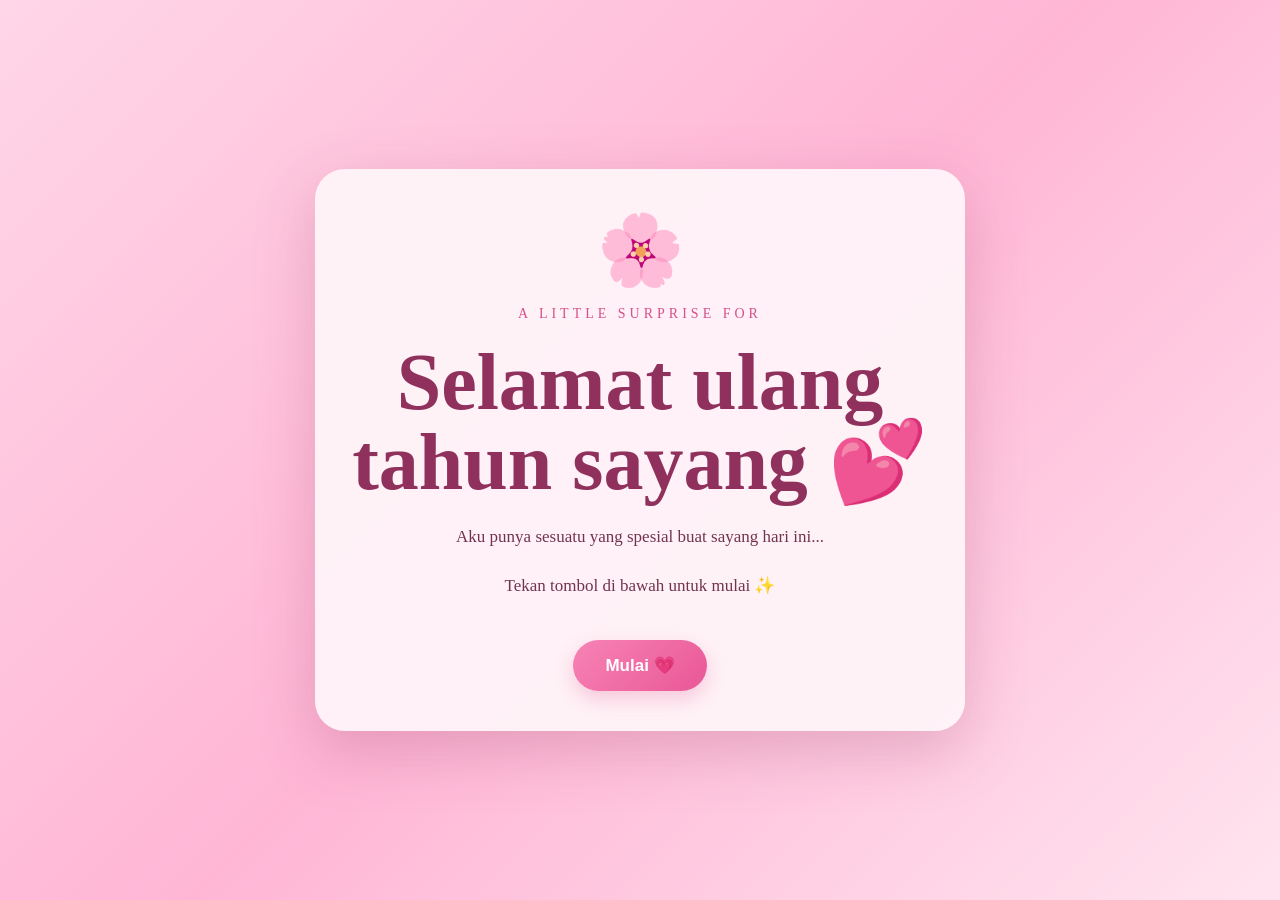
<file: index.html>
<!DOCTYPE html>
<html lang="id">

<head>
    <meta charset="UTF-8">
    <meta name="viewport" content="width=device-width, initial-scale=1.0">
    <title>Birthday Surprise 💕</title>
    <link rel="stylesheet" href="style.css">
</head>

<body>

<!-- =====================================================
     HALAMAN 1
===================================================== -->
<section id="page1" class="page active">
    <div class="card">
        <div class="flower">🌸</div>
        <div class="small-title">
            A LITTLE SURPRISE FOR
        </div>
        <h1>
            Selamat ulang<br>
            tahun sayang 💕
        </h1>
        <p>
            Aku punya sesuatu yang spesial buat sayang hari ini...
        </p>
        <p>
            Tekan tombol di bawah untuk mulai ✨
        </p>
        <button onclick="halaman2()">
            Mulai 💗
        </button>
    </div>
</section>

<!-- =====================================================
     HALAMAN 2
===================================================== -->
<section id="page2" class="page">
    <div class="card">
        <div class="flower">🔐</div>
        <h2>Kode Rahasia</h2>
        <p>
            Masukkan kode rahasia untuk membuka kejutan 💌
        </p>
        <input id="kode" type="password" placeholder="Masukkan kode...">
        <br>
        <button onclick="cekKode()">
            Buka 💌
        </button>
        <p id="pesanError"></p>
    </div>
</section>

<!-- =====================================================
     HALAMAN 3
===================================================== -->
<section id="page3" class="page">
    <div class="card">
        <div id="judulKado" class="small-title">
            ADA SESUATU UNTUK SAYANG
        </div>
        <div id="giftBox" class="gift-box">
            <div class="gift" onclick="bukaKado()">🎁</div>
        </div>
        <p id="teksKado">
            Tekan hadiahnya 💕
        </p>

        <!-- KUE -->
        <div id="cakeArea" class="cake-area">
            <div class="cake">
                <div class="candles">
                    <div class="candle" onclick="matikanApi(this)">
                        <div class="flame"></div>
                    </div>
                    <div class="candle" onclick="matikanApi(this)">
                        <div class="flame"></div>
                    </div>
                    <div class="candle" onclick="matikanApi(this)">
                        <div class="flame"></div>
                    </div>
                </div>
                <div class="cake-top"></div>
                <div class="cream"></div>
                <div class="cake-bottom"></div>
            </div>
            <h2 class="pink">Make a Wish! 🎂💕</h2>
            <p id="instruksiLilin">
                🔥 Matikan semua apinya dulu ya sayang 💕
            </p>
            <button id="tombolLanjutKue" onclick="lanjutDariKue()">
                Lanjut ✨
            </button>
        </div>
    </div>
</section>

<!-- =====================================================
     HALAMAN 4
===================================================== -->
<section id="page4" class="page">
    <div class="card">
        <div class="flower">🎂</div>
        <h1>
            HAPPY<br>
            BIRTHDAY!
        </h1>
        <h2 class="pink">Sayang 💕</h2>
<p>
    HAPPY BIRTHDAYYYY, MY LOVELYYY SAYANG 💕🎂❤️

    SELAMAT ULANG TAHUNNN, SAYANGGG CINTAKUUU! 🥹💕 Hari iniii adalah hari yang spesial bangett, hari ketika seseorang yang begitu berharga, istimewa, dan berarti dalam hidup akuuu dilahirkan ke duniaaa. AAAAA, HAPPY BIRTHDAY TO MY FAVORITE PERSON IN THIS WORLD!! 🥳💗 Kalau boleh jujurrr, akuuu senenggg bangett karena bisa menjadi salah satu orang yang ikut merayakan hari bahagia sayanggg. Rasanyaaa akuuu ingin memberikan semua kebahagiaan yang ada di dunia ini untuk sayanggg, meskipun akuuu tahu bahwa kebahagiaan tidak selalu bisa diberikan melalui hadiah atau kata-kata indahhh.

    Sayanggg, today is YOUR DAYYYY!! 💕🌷 Hari iniii waktunyaa sayanggg tersenyum lebih lebarr, tertawa lebih bebass, dan merasakan betapa berharganyaaa diri sayanggg. Akukuu berharap hari iniii dipenuhi banyak kejutan maniss, pelukan hangat dari orang-orang tersayang, doa-doa baik, serta kebahagiaan yang tidak ada habisnyaaa. YOU DESERVE ALL THE LOVE AND HAPPINESS IN THIS WORLD, MY LOVEEE! ❤️

    Akukuu bersyukurr bangett kepada Allah karena sudah memberikan kesempatan kepada akuuu untuk mengenal sayanggg, mencintai sayanggg, dan menjadi bagian dari cerita hidup sayanggg. Sometimes, I still wonder how lucky I am to have met someone as special as youuu. 🥹🤍 Dari sekian banyak orang yang ada di dunia ini, akuuu benar-benar bersyukur karena dipertemukan dengan seseorang yang kehadirannya mampu membuat hari-hari akuuu terasa lebih berwarnaaa.

    Terima kasihhh karena sudah hadirr dalam hidup akuuu, sayanggg. Terima kasihhh karena sudah memberikan banyak warna dalam hari-hari akuuu. Terima kasihhh untuk setiap percakapan kecil, setiap perhatian sederhana, setiap tawa yang kita bagikan, dan setiap kenangan yang perlahan kita kumpulkann. You may not realize how much happiness you bring into my life, but trust me, your presence means so much to meee. 💗

    Akukuu tahu perjalanan kita tidak selalu sempurnaaa. Ada hari ketika kita tertawa bersamaaa sampai lupa waktu, ada hari ketika kita saling merindukann, dan ada juga hari ketika kita salah paham, kecewa, atau belum mampu memahami perasaan satu sama lain. Namun, dari semua perjalanan ituuu, akuuu belajar bahwa cinta bukan hanya tentang menikmati hari-hari yang indahhh, tetapi juga tentang belajar memahami, menghargai, dan memperbaiki diri ketika ada sesuatu yang perlu diperbaiki.

    And guess what, sayanggg? Until today, my heart is still grateful for youuu. 💕 Akukuu masih ingin mengenal sayanggg lebih jauhhh, belajar memahami isi hati sayanggg, dan menciptakan lebih banyak kenangan indah bersama sayanggg. Bukan karena akuuu menganggap hubungan kita harus selalu sempurnaaa, melainkan karena akuuu percaya bahwa dua orang yang saling menyayangi bisa terus belajar menjadi lebih baik melalui komunikasi, kesabaran, kejujuran, dan usaha yang nyataaa.

    SAYANGGG, ON YOUR SPECIAL DAYYYY, AKUUU PUNYA BANYAK BANGET DOAAAA UNTUK SAYANGGG! 🥹🎂❤️ Akukuu berdoa semogaaa Allah selalu memberikan kesehatan kepada sayanggg, memanjangkan usia sayanggg dalam kebaikan, melapangkan rezeki sayanggg, mempermudah setiap urusan sayanggg, dan memberikan ketenangan di setiap langkah yang sayanggg ambilll.

    May Allah bless you with endless happiness, beautiful opportunities, good health, and a peaceful heart. Semogaaa setiap impian yang selama ini sayanggg perjuangkan bisa terwujud satu per satuuu. Semogaaa semua usaha sayanggg mendapatkan hasil yang indahhh. Semogaaa setiap air mata digantikan dengan senyuman, setiap rasa lelah digantikan dengan kekuatan, dan setiap kesulitan diberikan jalan keluar yang terbaik oleh Allah SWT. AAMIIINNN YA RABBAL 'ALAMIINNN. 🤍🌷

    Akukuu berharap di usia yang baruuu ini, sayanggg semakin bahagiaaa, semakin percaya kepada diri sendiri, semakin berani mengejar cita-cita, dan semakin menyadari betapa berharganya diri sayanggg. Please remember this, my love: you are precious, you are worthy, and you deserve to be treated with kindness and respect. Sayanggg tidak harus menjadi sempurna untuk pantas mendapatkan kebahagiaan. Sayanggg tidak harus selalu kuat untuk boleh beristirahat. Dan sayanggg tidak harus selalu tersenyum untuk tetap menjadi seseorang yang begitu berhargaaa. 💕

    Kalau suatu hari nanti sayanggg merasa capekkk, merasa dunia terlalu ramai, atau merasa banyak hal tidak berjalan sesuai harapan, akuuu berharap sayanggg selalu ingat bahwa sayanggg boleh beristirahat, boleh bercerita, dan boleh meminta bantuan kepada orang-orang yang sayanggg percayai. Akukuu ingin selalu belajar menjadi seseorang yang bisa mendengarkan sayanggg dengan baik, menghargai perasaan sayanggg, dan memberikan dukungan tanpa membuat sayanggg merasa terbebanii.

    I may not always have the perfect words to make everything better, but I will always try to listen, understand, and support you in the best way I cannn. 💗 Akukuu mungkin tidak selalu tahu cara menyelesaikan semua masalah sayanggg, tetapi akuuu ingin belajar hadir dengan sikap yang lebih dewasa, perhatian yang tulus, dan kepedulian yang nyataaa.

    Sayanggg, do you know what I wish for our futureee? 🥹💕 Akukuu berharap suatu hari nanti kita bisa melihat kembali semua cerita yang pernah kita lalui, lalu tersenyum karena menyadari bahwa kita sudah belajar banyak hal bersamaaa. Akukuu berharap kita bisa mengingat tawa-tawa kecil, percakapan panjang, hari-hari spesial, dan berbagai kenangan sederhana yang ternyata memiliki arti begitu besarr.

    I want more memories with youuu. More laughter, more little adventures, more pictures together, more birthdays to celebrate, and more beautiful moments to rememberrr. 📸🌷 Akukuu ingin melihat sayanggg merayakan banyak pencapaian, meraih cita-cita yang diimpikan, dan tumbuh menjadi pribadi yang bahagiaaa. Akukuu juga ingin terus memperbaiki diri agar bisa menjadi pasangan yang lebih bertanggung jawab, lebih sabar, dan lebih mampu menghargai sayanggg.

    Kalau Allah mengizinkan dan hubungan ini memang menjadi bagian dari takdir terbaik untuk kita, akuuu berdoa semogaaa suatu hari nanti kita bisa melangkah menuju pernikahan, membangun rumah tangga yang penuh kasih sayang, saling mendukung dalam kebaikan, dan menemani satu sama lain sampai usia kita bertambah tuaaa. Aamiin ya Allahhh. 🤍

    I can't predict everything about our future, but I hope we keep growing into better people, keep praying for the best, and keep treating each other with love and respect. Akukuu ingin memperjuangkan hubungan ini melalui usaha yang nyataaa, bukan sekadar janji maniss. Akukuu ingin kita sama-sama belajar menjaga kepercayaan, menyelesaikan masalah dengan baik, dan memberikan ruang bagi satu sama lain untuk terus berkembanggg.

    Dan di hari ulang tahun sayanggg iniii, akuuu ingin sayanggg tahu satu hal yang pentinggg: AKUUU BANGGA SAMA SAYANGGG!! 🥹❤️ Akukuu bangga atas setiap usaha yang sayanggg lakukan, termasuk usaha kecil yang mungkin tidak semua orang lihat. Akukuu berharap sayanggg juga bisa bangga kepada diri sendiri, menghargai setiap proses yang sudah dilewati, dan tidak terlalu keras kepada diri sendiri ketika sesuatu belum berjalan sesuai rencanaaa.

    You don't have to have everything figured out right now, my loveee. Take your time, follow your dreams, and enjoy every little step of your journey. Semogaaa usia yang baru ini membawa banyak kesempatan baru, pengalaman yang berharga, pertemanan yang baik, dan alasan-alasan baru untuk tersenyummm. Akukuu berharap sayanggg semakin dekat dengan semua impian yang selama ini sayanggg simpan dalam hatiii.

    Terima kasihhh sudah menjadi bagian dari hidup akuuu sampai hari iniii, sayanggg. Terima kasihhh untuk setiap kenangan yang sudah kita buat bersamaaa. Akukuu tidak tahu berapa banyak ulang tahun lagi yang akan kita rayakan bersama, tetapi akuuu berharap kita bisa terus menciptakan kenangan baik, saling mendoakan, dan memberikan yang terbaik selama Allah memberikan kesempatan kepada kitaaa.

    HAPPY BIRTHDAY ONCE AGAIN, MY DEAREST SAYANGGG!! 🥳🎂💗 Semogaaa hari ini menjadi salah satu hari yang paling membahagiakan bagi sayanggg. Semogaaa senyum sayanggg tidak mudah hilang, semogaaa hati sayanggg dipenuhi ketenangan, dan semogaaa kebahagiaan selalu menemukan jalannya untuk datang kepada sayanggg.

    May your new age bring you closer to your dreams, fill your heart with peace, and surround you with people who truly care about youuu. May Allah always protect you, guide you, and bless every step you takeee. Aamiin ya Rabbal 'alamiinnn. 🤍

    SEKALI LAGIII, SELAMAT ULANG TAHUNNN, SAYANGGG CINTAKUUU!! ❤️🎂🌷 Panjang umurr, sehat selaluuu, bahagia selaluuu, dimudahkan segala urusannyaa, dilancarkan rezekinyaa, dan semogaaa semua doa baik yang sayanggg panjatkan bisa mendapatkan jawaban terbaik dari Allah SWT.

    I LOVE YOU SOOO MUCHHH, MY LOVELYYY SAYANGGG!! 💕 Akukuu bersyukur bisa mengenal sayanggg, bersyukur bisa menyayangi sayanggg, dan bersyukur atas setiap pelajaran berharga yang hadir dalam perjalanan kitaaa. Semogaaa hari ini, hari esok, dan hari-hari yang akan datang membawa banyak kebaikan untuk sayanggg.

    HAPPY BIRTHDAY, MY FAVORITE PERSONNN!! 🥹❤️🎂🌷

    With all my love, prayers, and sincerest wishes,
    akuuu yang selalu berharap banyak hal baik datang kepada sayanggg. 🤍💕
</p>
        <button onclick="halaman5()">
            Lanjut ✨
        </button>
    </div>
</section>

<!-- =====================================================
     HALAMAN 5
===================================================== -->
<section id="page5" class="page">
    <div class="card">
        <div class="small-title">
            SPECIAL MOMENT 📸
        </div>
        <h2>Untuk Sayang 💕</h2>
        <div class="photo">
            <img src="cinta.png" alt="Foto Sayang">
            <img src="cintabgt.png" alt="Foto Sayang">
            <img src="cinta2.png" alt="Foto Sayang">
        </div>
        <p>
            Terima kasih sudah hadir dan menjadi bagian dari cerita indah ini. ❤️

            Untuk sayang 💕

            Hari ini bukan cuma tentang bertambahnya satu angka di usia sayang 💕, tapi tentang perjalanan panjang yang sudah sayang lewati sampai bisa menjadi pribadi yang sekarang.

            Lihatlah foto-foto itu… ada seorang anak kecil yang dulu belum tahu akan seperti apa kehidupannya nanti.

            Anak kecil yang mungkin hanya tahu bagaimana caranya tersenyum, bermain, tertawa, dan menikmati hari-harinya.

            Waktu terus berjalan, tanpa terasa anak kecil itu tumbuh… melewati banyak cerita, banyak air mata, banyak tawa, banyak hal yang mungkin tidak semua orang tahu.

            Dan sekarang, anak kecil itu sudah tumbuh menjadi seseorang yang begitu berarti.

            Kalau bisa kembali ke masa lalu, mungkin akuu ingin memeluk versi kecil dari sayang 💕 dan bilang,
            “Teruslah tumbuh yaa… nanti akan ada banyak hal yang harus dilewati, tapi percayalah, sayang 💕 akan sampai sejauh ini.”

            Mungkin sayang 💕 nggak sadar seberapa jauh perjalanan yang sudah dilewati.
            Tapi dari foto-foto ini, akuu bisa melihat satu hal: waktu memang berjalan begitu cepat.

            Wajah kecil itu perlahan berubah, hari-hari berganti, dan akhirnya sampailah kita di hari ulang tahun sayang 💕 hari ini.

            Terima kasih sudah bertahan sejauh ini.
            Terima kasih sudah menjadi diri sayang 💕 yang sekarang.

            Dan terima kasih karena dari sekian banyak perjalanan hidup yang sudah dilewati, akhirnya akuu bisa menjadi salah satu bagian kecil dari cerita sayang 💕.

            Selamat ulang tahun, sayang 💕🎂

            Semoga setiap luka yang pernah datang diganti dengan kebahagiaan, setiap air mata diganti dengan senyuman, dan setiap doa yang pernah dipanjatkan perlahan menemukan jalannya untuk menjadi nyata.

            Kalau suatu hari nanti sayang 💕 melihat foto-foto ini lagi, semoga sayang 💕 bisa tersenum dan berkata,
            “Ternyata aku sudah sejauh ini…”

            Dan akuu cuma ingin bilang satu hal…
            Akuu bangga sama sayang 💕.

            Bukan hanya karena siapa sayang 💕 sekarang, tapi karena semua versi diri sayang 💕 yang sudah berjuang sampai hari ini.

            Selamat bertambah usia, sayang 💕.
            Semoga perjalanan setelah ini jauh lebih indah.

            Dan semoga, kalau Tuhan mengizinkan, akuu masih bisa melihat foto-foto baru sayang 💕 di tahun-tahun berikutnya.

            “Ternyata anak kecil yang dulu itu sekarang sudah tumbuh sejauh ini.” 🤍✨
        </p>
        <button onclick="halaman6()">
            Next 💗
        </button>
    </div>
</section>

<!-- =====================================================
     HALAMAN 6
===================================================== -->
<section id="page6" class="page">
    <div class="card">
        <div class="photo">
            <img src="meandpricnes1.png" alt="Foto Kita">
            <img src="meandprinces2.png" alt="Foto Kita">
            <img src="meandprinces3.png" alt="Foto Kita">
        </div>
        <h2>Kenangan Kita</h2>
        <p>
            Semoga semua kenangan indah ini selalu tersimpan.

            Kalau suatu hari nanti kita melihat foto-foto ini lagi, mungkin kita akan tersenum mengingat betapa banyak hal yang sudah kita lewati bersama.

            Dari hal-hal sederhana yang mungkin dulu terasa biasa saja, sampai momen-momen yang sekarang justru menjadi kenangan paling berharga.

            Ada tawa di dalam foto-foto ini, ada kebahagiaan, ada cerita yang cuma kita yang tahu.
            Tapi dari semuanya, ada satu hal yang membuat akuu bersyukur…
            Kita pernah ada di setiap momen itu bersama.

            Waktu mungkin akan terus berjalan.
            Foto-foto akan semakin bertambah, wajah kita mungkin akan berubah, kehidupan kita juga pasti akan membawa kita ke banyak tempat dan cerita baru.

            Tapi akuu berharap, kenangan yang ada di sini nggak pernah benar-benar hilang.
            Karena setiap foto bukan cuma sekadar gambar.
            Di dalamnya ada cerita tentang kita.
            Tentang dua orang yang pernah tertawa bersama.
            Tentang dua orang yang pernah saling menguatkan.
            Tentang dua orang yang mungkin tidak selalu sempurna, tapi tetap memilih untuk belajar memahami satu sama lain.

            Dan kalau nanti kita sudah semakin dewasa, mungkin kita akan melihat kembali foto-foto ini dan berkata,
            “Ternyata dulu kita pernah sebahagia itu ya…”

            Semoga saat hari itu tiba, kita masih bisa tersenum ketika mengingat semuanya.
            Terima kasih sudah menjadi bagian dari begitu banyak kenangan indah dalam hidup akuu.

            Terima kasih untuk setiap tawa, setiap cerita, setiap perhatian kecil, dan setiap waktu yang pernah kita habiskan bersama.

            Mungkin kenangan ini akan menjadi bagian dari masa lalu suatu hari nanti…
            Tapi bagi akuu, beberapa kenangan memang tidak pernah benar-benar menjadi masa lalu.
            Karena sebagian dari mereka akan selalu tinggal di hati.

            Semoga semua kenangan kita selalu tersimpan, bukan hanya di foto, tapi juga di hati kita masing-masing. 🤍✨
        </p>
        <button onclick="halaman7()">
            Lanjut 💕
        </button>
    </div>
</section>

<!-- =====================================================
     HALAMAN 7
===================================================== -->
<section id="page7" class="page">
    <div class="card">
        <div class="flower">🌷</div>
        <h2>Pesan Kecil 💌</h2>
        <p>
            Selamat bertambah usia sayang 💕.
        </p>
        <p>

Di hari istimewa sayang ini, akuuu cuma ingin menitipkan banyak doa dan sedikit perasaan yang mungkin selama ini belum bisa aku ungkapkan dengan sempurna.

Semogaaa sayang selalu diberikan kesehatan, kebahagiaan, umur yang panjang, dan kekuatan untuk melewati setiap hal yang terkadang terasa berat. Semoga semua impian yang sedang sayang perjuangkan bisa tercapai satu per satu, meskipun jalannya tidak selalu mudah.

Sayang 💕, maaf yaaa kalau selama ini akuuu masih sering membuat sayang kecewa, sedih, atau merasa kurang dicintai. Maaf kalau terkadang akuuu belum bisa menjadi pasangan yang sayang harapkan. Akuuu sadar, masih banyak kekurangan dalam diri akuuu yang harus diperbaiki.

Tapi percayalah, di balik semua kekuranganku, ada hati yang benar-benar menyayangi sayang. Ada seseorang yang selalu ingin melihat sayang tersenyum, yang ikut bahagia ketika sayang bahagia, dan yang ikut sedih ketika sayang sedang tidak baik-baik saja.

Kadang akuuu takut, takut suatu hari nanti akuuu tidak bisa lagi mendengar cerita sayang, tidak bisa lagi mengucapkan selamat tidur, atau tidak bisa lagi menjadi orang yang sayang cari ketika sedang lelah. Bukan karena akuuu ingin memikirkan hal buruk, tetapi karena sayang sudah menjadi seseorang yang begitu berarti dalam hidup akuuu. 🥺

Terima kasih yaaa, sayang 💕, sudah hadir di hidup akuuu. Terima kasih sudah mau bertahan, sudah mau mengerti, sudah mau bersabar menghadapi sifat dan kekuranganku. Terima kasih untuk setiap perhatian kecil, setiap nasihat, setiap senyuman, dan setiap waktu yang sayang luangkan untuk kita.

Kalau suatu hari nanti sayang merasa dunia terlalu berat, semoga sayang ingat bahwa ada hati yang selalu mendoakan kebahagiaan sayang. Ada seseorang yang ingin melihat sayang baik-baik saja, bahkan ketika akuuu sendiri sedang tidak baik-baik saja.

Akuu tidak bisa menjanjikan bahwa perjalanan kita akan selalu mudah. Tapi akuuu ingin terus belajar menjadi lebih baik, menjaga perasaan sayang, dan menghargai setiap kesempatan yang Allah berikan untuk kita bersama.

Semogaaa di usia yang baru ini, tidak ada lagi kesedihan yang terlalu lama singgah di hati sayang. Semoga air mata sayang lebih sering jatuh karena bahagia, bukan karena kecewa. Semoga langkah sayang selalu dipertemukan dengan kebaikan, dan semoga doa-doa yang selama ini sayang simpan perlahan menemukan jalannya untuk menjadi nyata.

Dan kalau Allah masih mengizinkan, akuuu ingin menjadi seseorang yang tetap bisa mengucapkan selamat ulang tahun untuk sayang di tahun-tahun berikutnya. Ingin terus melihat sayang tumbuh, mengejar impian, dan menemukan banyak alasan untuk tersenyum.

Terima kasih sudah menjadi bagian terindah dalam hidup akuuu, sayang 💕. Maaf kalau cinta akuuu belum selalu sempurna, tetapi akuuu akan terus berusaha menjaganya dengan tulus.

Akuu sayang sayanggg, lebih dari yang bisa akuuu jelaskan dengan kata-kata. Semogaaa kita selalu punya alasan untuk saling memilih, saling menjaga, dan tidak mudah menyerah satu sama lain. 🤍🫂

Selamat ulang tahun, sayang 💕. Semogaaa bahagia selalu menyertai setiap langkah sayang. Aamiin yaa Rabbal ‘aalamiin. 🥺🤍

        </p>
        <p>
            Semoga semua impian yang sedang diperjuangkan dapat terwujud satu per satu.
        </p>
        <button onclick="halaman8()">
            Terakhir ✨
        </button>
    </div>
</section>

<!-- =====================================================
     HALAMAN 8
===================================================== -->
<section id="page8" class="page">
    <div class="card">
        <div class="flower">❤️</div>
        <div class="small-title">ONCE AGAIN</div>
        <h1>
            HAPPY<br>
            BIRTHDAY 🎂
        </h1>
        <h2 class="pink">Sayang 💕</h2>
        <p>
            Semoga hari ini menjadi salah satu hari yang paling indah.
        </p>
        <p>
            Terima kasih sudah membuka sampai akhir ❤️
        </p>
        <a href="qr.html" class="back" style="display: inline-block; margin-bottom: 10px;">
            📱 Buka QR Code 💕
        </a>
        <br>
        <button onclick="awal()">
            Ulangi 🔄
        </button>
    </div>
</section>

<script src="script.js"></script>

</body>
</html>
</file>
<file: style.css>
* {
    box-sizing: border-box;
    margin: 0;
    padding: 0;
}

html {
    scroll-behavior: smooth;
}

body {
    margin: 0;

    font-family: Georgia, serif;

    color: #7a3154;

    background:
        linear-gradient(
            135deg,
            #ffd6e7,
            #ffb6d5,
            #ffe4ef
        );

    overflow-x: hidden;
    overflow-y: auto;
}

.page {
    display: none;

    min-height: 100vh;

    padding: 25px;

    align-items: center;
    justify-content: center;
}

.page.active {
    display: flex;
}


.card {
    width: 100%;
    max-width: 650px;

    padding: 40px 25px;

    text-align: center;

    border-radius: 30px;

    background:
        rgba(255, 245, 249, 0.95);

    box-shadow:
        0 20px 60px
        rgba(150, 60, 100, 0.25);
}


.flower {
    font-size: 70px;
}

.small-title {
    margin-top: 15px;

    font-size: 14px;

    letter-spacing: 4px;

    color: #d94f8c;
}

h1 {
    margin: 20px 0;

    font-size:
        clamp(
            42px,
            9vw,
            80px
        );

    line-height: 1;

    color: #8f315c;
}

h2 {
    margin-bottom: 20px;

    font-size: 32px;

    color: #8f315c;
}

p {
    width: 100%;

    max-width: 580px;

    margin: 18px auto;

    line-height: 1.8;

    text-align: center;

    white-space: normal;

    font-size: 17px;

    word-wrap: break-word;

    color: #71344f;
}

.pink {
    color: #e05291;
}


/* =========================
   BUTTON
========================= */

button,
.qr-button {
    margin-top: 20px;

    padding: 15px 32px;

    border: none;

    border-radius: 50px;

    background:
        linear-gradient(
            135deg,
            #f783b5,
            #e95796
        );

    color: white;

    font-size: 17px;

    font-weight: bold;

    cursor: pointer;

    text-decoration: none;

    display: inline-block;

    box-shadow:
        0 8px 20px
        rgba(220, 70, 130, 0.25);

    transition: 0.2s;
}

button:hover,
.qr-button:hover {
    background:
        linear-gradient(
            135deg,
            #ff70aa,
            #df4388
        );

    transform:
        translateY(-2px);
}

button:active,
.qr-button:active {
    transform:
        scale(0.95);
}


/* =========================
   INPUT
========================= */

input {
    width: 80%;

    max-width: 320px;

    padding: 15px;

    border:
        2px solid #f5a8c8;

    border-radius: 30px;

    text-align: center;

    font-size: 16px;

    outline: none;

    background: #fff7fb;

    color: #7a3154;
}

input:focus {
    border-color: #e95796;

    box-shadow:
        0 0 10px
        rgba(233, 87, 150, 0.25);
}


/* =========================
   KADO
========================= */

.gift-box {
    display: inline-block;
}

.gift {
    font-size: 110px;

    cursor: pointer;

    user-select: none;

    transition:
        transform 0.3s ease;
}

.gift:hover {
    transform:
        scale(1.1)
        rotate(-4deg);
}

.gift:active {
    transform:
        scale(0.85);
}


/* =========================
   PETASAN
========================= */

.fireworks {
    position: fixed;

    inset: 0;

    z-index: 9999;

    pointer-events: none;

    overflow: hidden;
}

.firework {
    position: absolute;

    width: 9px;
    height: 9px;

    border-radius: 50%;

    animation:
        ledakan 1.5s
        ease-out
        forwards;
}

@keyframes ledakan {

    0% {
        transform:
            translate(0,0)
            scale(1);

        opacity: 1;
    }

    100% {
        transform:
            translate(
                calc(var(--x) * 1px),
                calc(var(--y) * 1px)
            )
            scale(0.2);

        opacity: 0;
    }
}


/* =========================
   KUE
========================= */

.cake-area {
    display: none;

    margin-top: 25px;

    animation:
        munculKue
        1s
        ease
        forwards;
}

.cake-area.show {
    display: block;
}

@keyframes munculKue {

    from {
        opacity: 0;

        transform:
            translateY(50px)
            scale(0.6);
    }

    to {
        opacity: 1;

        transform:
            translateY(0)
            scale(1);
    }
}

.cake {
    position: relative;

    width: 220px;
    height: 150px;

    margin:
        55px auto 20px;
}

.cake-bottom {
    position: absolute;

    bottom: 0;
    left: 10px;

    width: 200px;
    height: 75px;

    border-radius:
        12px
        12px
        20px
        20px;

    background:
        linear-gradient(
            #ff9acb,
            #f45c9f
        );

    box-shadow:
        0 10px 20px
        rgba(0,0,0,0.2);
}

.cake-top {
    position: absolute;

    left: 5px;
    bottom: 65px;

    width: 210px;
    height: 45px;

    border-radius: 50%;

    background:
        linear-gradient(
            #ffd1e5,
            #ff8fbe
        );
}

.cream {
    position: absolute;

    left: 20px;
    bottom: 55px;

    width: 180px;
    height: 25px;

    border-radius: 50%;

    background: #fff1f7;

    z-index: 2;
}


/* =========================
   LILIN
========================= */

.candles {
    position: absolute;

    left: 0;
    right: 0;

    bottom: 95px;

    display: flex;

    justify-content: center;

    gap: 22px;

    z-index: 10;
}

.candle {
    position: relative;

    width: 16px;
    height: 50px;

    border-radius: 5px;

    background:
        linear-gradient(
            90deg,
            #ff70b0,
            #ffffff,
            #ff70b0
        );

    cursor: pointer;

    transition:
        opacity 0.3s,
        transform 0.3s;
}

.candle:hover {
    transform:
        translateY(-5px);
}

.flame {
    position: absolute;

    width: 20px;
    height: 28px;

    left: -2px;
    top: -28px;

    border-radius:
        50% 50% 50% 50% /
        60% 60% 40% 40%;

    background:
        radial-gradient(
            circle at 50% 70%,
            #ffffff 8%,
            #ffe14a 30%,
            #ff7838 60%,
            transparent 72%
        );

    animation:
        api 0.6s
        infinite
        alternate;

    cursor: pointer;

    filter:
        drop-shadow(
            0 0 8px
            rgba(255,180,50,0.8)
        );
}

@keyframes api {

    from {
        transform:
            scale(0.9)
            rotate(-4deg);
    }

    to {
        transform:
            scale(1.1)
            rotate(4deg);
    }
}

.candle.off {
    opacity: 0.55;
}

.candle.off .flame {
    display: none;
}

.smoke {
    position: absolute;

    top: -40px;
    left: -3px;

    font-size: 22px;

    animation:
        asap 1.5s
        ease-out
        forwards;
}

@keyframes asap {

    from {
        opacity: 1;

        transform:
            translateY(0)
            scale(1);
    }

    to {
        opacity: 0;

        transform:
            translateY(-45px)
            scale(1.5);
    }
}


/* =========================
   INSTRUKSI
========================= */

#instruksiLilin {
    display: none;

    margin-top: 20px;

    color: #d94f8c;

    font-size: 17px;

    animation:
        berkedip
        1s
        infinite
        alternate;
}

@keyframes berkedip {

    from {
        opacity: 0.5;
    }

    to {
        opacity: 1;
    }
}

#tombolLanjutKue {
    display: none;
}


/* =========================
   FOTO
========================= */

.photo {
    width: 100%;

    height: 350px;

    margin: 25px 0;

    border-radius: 20px;

    display: flex;

    align-items: stretch;

    justify-content: center;

    background: #ffd6e7;

    overflow: hidden;
}

.photo img {
    width: 33.333%;

    height: 100%;

    object-fit: cover;

    display: block;
}


/* =========================
   HATI
========================= */

.heart {
    position: fixed;

    bottom: -30px;

    animation:
        naik 5s
        linear
        forwards;

    pointer-events: none;

    z-index: 1;
}

@keyframes naik {

    from {
        transform:
            translateY(0)
            rotate(0deg);
    }

    to {
        transform:
            translateY(-110vh)
            rotate(360deg);
    }
}


/* =========================
   HP
========================= */

@media (max-width: 600px) {

    .page {
        align-items: flex-start;

        padding:
            20px 15px;
    }

    .card {
        padding:
            30px 18px;

        margin-top: 10px;
    }

    .gift {
        font-size: 90px;
    }

    .cake {
        transform:
            scale(0.9);
    }

    .photo {
        height: 300px;
    }

    h1 {
        font-size:
            clamp(
                38px,
                12vw,
                65px
            );
    }

    h2 {
        font-size: 28px;
    }

    p {
        font-size: 16px;

        line-height: 1.8;

        max-width: 100%;
    }

}
</file>
